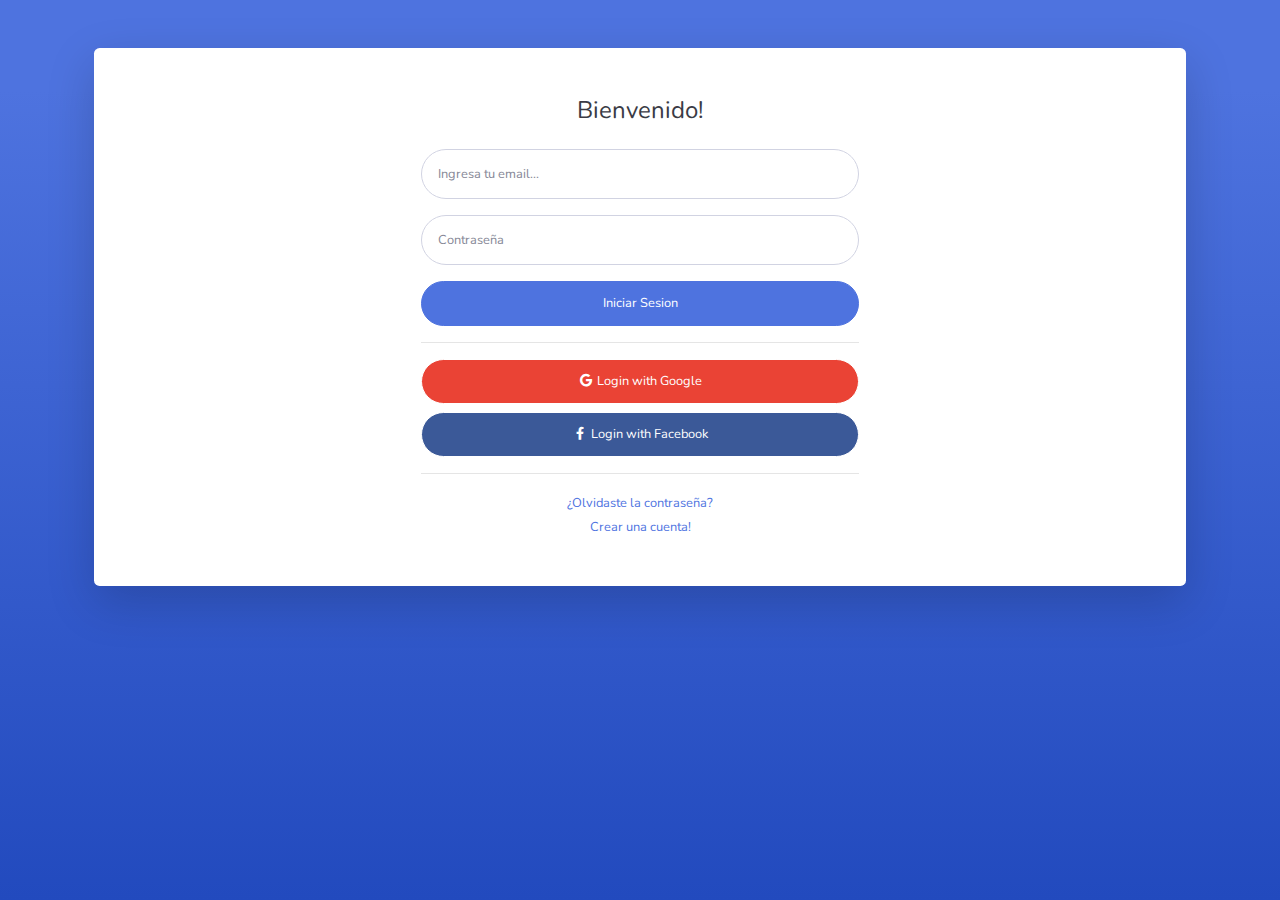
<file: GestionPersonas/src/main/resources/static/index.html>
<!DOCTYPE html>
<html lang="en">

<head>

    <meta charset="utf-8">
    <meta http-equiv="X-UA-Compatible" content="IE=edge">
    <meta name="viewport" content="width=device-width, initial-scale=1, shrink-to-fit=no">
    <meta name="description" content="">
    <meta name="author" content="">

    <title>Sistema Gestion - Iniciar Sesion</title>

    <!-- Custom fonts for this template-->
    <link href="vendor/fontawesome-free/css/all.min.css" rel="stylesheet" type="text/css">
    <link
        href="https://fonts.googleapis.com/css?family=Nunito:200,200i,300,300i,400,400i,600,600i,700,700i,800,800i,900,900i"
        rel="stylesheet">

    <!-- Custom styles for this template-->
    <link href="css/sb-admin-2.min.css" rel="stylesheet">
    <link href="css/style.css" rel="stylesheet">

</head>

<body class="bg-gradient-primary">

    <div class="container">

        <!-- Outer Row -->
        <div class="row justify-content-center">

            <div class="col-xl-12 col-lg-10 col-md-9">

                <div class="card o-hidden border-0 shadow-lg my-5">
                    <div class="card-body p-0">
                        <!-- Nested Row within Card Body -->
                        <div class="row">
                            <div class="col-lg-3 "></div>
                            <div class="col-lg-6">
                                <div class="p-5">
                                    <div class="text-center">
                                        <h1 class="h4 text-gray-900 mb-4">Bienvenido!</h1>
                                    </div>
                                    <form class="user">
                                        <div class="form-group">
                                            <input type="email" class="form-control form-control-user"
                                                id="txtEmail" aria-describedby="emailHelp"
                                                placeholder="Ingresa tu email...">
                                        </div>
                                        <div class="form-group">
                                            <input type="password" class="form-control form-control-user"
                                                id="txtPassword" placeholder="Contraseña">
                                        </div>

                                        <a onclick="iniciarSesion()" href="#" class="btn btn-primary btn-user btn-block">
                                            Iniciar Sesion
                                        </a>
                                        <hr>
                                        <a href="index.html" class="btn btn-google btn-user btn-block">
                                            <i class="fab fa-google fa-fw"></i> Login with Google
                                        </a>
                                        <a href="index.html" class="btn btn-facebook btn-user btn-block">
                                            <i class="fab fa-facebook-f fa-fw"></i> Login with Facebook
                                        </a>
                                    </form>
                                    <hr>
                                    <div class="text-center">
                                        <a class="small" href="forgot-password.html">¿Olvidaste la contraseña?</a>
                                    </div>
                                    <div class="text-center">
                                        <a class="small" href="registrar.html">Crear una cuenta!</a>
                                    </div>
                                </div>
                            </div>
                        </div>
                    </div>
                </div>

            </div>

        </div>

    </div>

    <!-- Bootstrap core JavaScript-->
    <script src="vendor/jquery/jquery.min.js"></script>
    <script src="vendor/bootstrap/js/bootstrap.bundle.min.js"></script>

    <!-- Core plugin JavaScript-->
    <script src="vendor/jquery-easing/jquery.easing.min.js"></script>

    <!-- Custom scripts for all pages-->
    <script src="js/sb-admin-2.min.js"></script>

    <script src="js/login.js"></script>

</body>

</html>
</file>
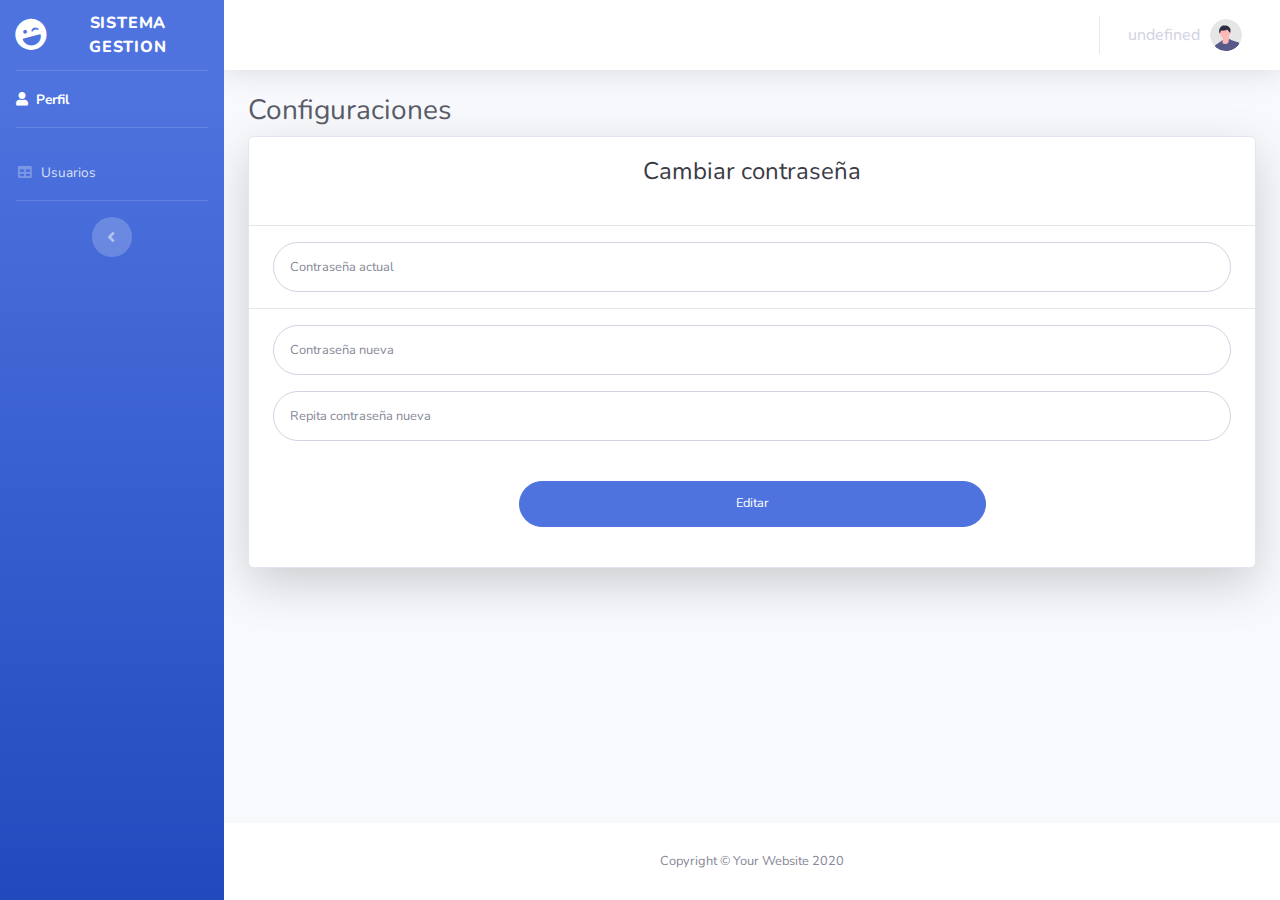
<file: GestionPersonas/src/main/resources/static/configuraciones.html>
<!DOCTYPE html>
<html lang="en">

<head>

    <meta charset="utf-8">
    <meta http-equiv="X-UA-Compatible" content="IE=edge">
    <meta name="viewport" content="width=device-width, initial-scale=1, shrink-to-fit=no">
    <meta name="description" content="">
    <meta name="author" content="">

    <title>Sistema Gestion</title>

    <!-- Custom fonts for this template -->
    <link href="vendor/fontawesome-free/css/all.min.css" rel="stylesheet" type="text/css">
    <link
        href="https://fonts.googleapis.com/css?family=Nunito:200,200i,300,300i,400,400i,600,600i,700,700i,800,800i,900,900i"
        rel="stylesheet">

    <!-- Custom styles for this template -->
    <link href="css/sb-admin-2.min.css" rel="stylesheet">

    <!-- Custom styles for this page -->
    <link href="vendor/datatables/dataTables.bootstrap4.min.css" rel="stylesheet">
    <link href="css/perfil.css" rel="stylesheet">
    <link href="css/validacion.css" rel="stylesheet">
    <link href="css/style.css" rel="stylesheet">

</head>

<body id="page-top">

    <!-- Page Wrapper -->
    <div id="wrapper">

        <!-- Sidebar -->
        <ul class="navbar-nav bg-gradient-primary sidebar sidebar-dark accordion" id="accordionSidebar">

            <!-- Sidebar - Brand -->
            <a class="sidebar-brand d-flex align-items-center justify-content-center" href="#">
                <div class="sidebar-brand-icon rotate-n-15">
                    <i class="fas fa-laugh-wink"></i>
                </div>
                <div class="sidebar-brand-text mx-3">Sistema Gestion</div>
            </a>

            <!-- Divider -->
            <hr class="sidebar-divider my-0">

            <!-- Nav Item - Dashboard -->
            <li class="nav-item active">
                <a class="nav-link" href="perfil.html">

                    <i class="fas fa-user fa-tachometer-alt"></i>
                    <span>Perfil</span></a>
            </li>

            <!-- Divider -->
            <hr class="sidebar-divider">





            <!-- Nav Item - Tables -->
            <li class="nav-item">
                <a class="nav-link" href="usuarios.html">
                    <i class="fas fa-fw fa-table"></i>
                    <span>Usuarios</span></a>
            </li>

            <!-- Divider -->
            <hr class="sidebar-divider d-none d-md-block">

            <!-- Sidebar Toggler (Sidebar) -->
            <div class="text-center d-none d-md-inline">
                <button class="rounded-circle border-0" id="sidebarToggle"></button>
            </div>

        </ul>
        <!-- End of Sidebar -->

        <!-- Content Wrapper -->
        <div id="content-wrapper" class="d-flex flex-column">

            <!-- Main Content -->
            <div id="content">

                <!-- Topbar -->
                <nav class="navbar navbar-expand navbar-light bg-white topbar mb-4 static-top shadow">

                    <!-- Sidebar Toggle (Topbar) -->
                    <form class="form-inline">
                        <button id="sidebarToggleTop" class="btn btn-link d-md-none rounded-circle mr-3">
                            <i class="fa fa-bars"></i>
                        </button>
                    </form>


                    <!-- Topbar Navbar -->
                    <ul class="navbar-nav ml-auto">



                        <div class="topbar-divider d-none d-sm-block"></div>

                        <!-- Nav Item - User Information -->
                        <li class="nav-item dropdown no-arrow">
                            <a class="nav-link dropdown-toggle" href="#" id="userDropdown" role="button"
                                data-toggle="dropdown" aria-haspopup="true" aria-expanded="false">
                                <span class="mr-2 d-none d-lg-inline text-gray-600 small" id="txt-perfilUsuario"></span>
                                <img class="img-profile rounded-circle" src="img/undraw_profile.svg">
                            </a>
                            <!-- Dropdown - User Information -->
                            <div class="dropdown-menu dropdown-menu-right shadow animated--grow-in"
                                aria-labelledby="userDropdown">
                                <a class="dropdown-item" href="configuraciones.html">
                                    <i class="fas fa-user fa-sm fa-fw mr-2 text-gray-400"></i>
                                    Configuraciones
                                </a>

                                <div class="dropdown-divider"></div>
                                <a class="dropdown-item" href="#" data-toggle="modal" data-target="#logoutModal">
                                    <i class="fas fa-sign-out-alt fa-sm fa-fw mr-2 text-gray-400"></i>
                                    Cerrar sesion
                                </a>
                            </div>
                        </li>

                    </ul>

                </nav>
                <!-- End of Topbar -->

                <!-- Begin Page Content -->
                <div class="container-fluid">

                    <!-- Page Heading -->
                    <h1 class="h3 mb-2 text-gray-800">Configuraciones</h1>



                    <!--contenido oculto-->

                    <div class="card border-2 shadow-lg my-1" id="cardEditarPerfil">
                        <div class="text-center">
                            <h1 class="h4 text-gray-900 mb-4 titulo">Cambiar contraseña</h1>
                        </div>
                        <hr>

                        <form class="user" id="formulario">

                            
                            <!--form grupo 3-->
                            <!--form grupo password-->
                            
                            <div class="form-group formulario__grupo" id="grupo-password">
                                
                                <input type="password" class="form-control form-control-user" name="password"
                                    id="txtPassword" placeholder="Contraseña actual">
                                <p class="formulario__input-error">Contraseña ingresada no es valida</p>
                            </div>
                            <hr>
                            <div class=" form-group formulario__grupo" id="grupo-passwordNuevo">
                                
                                <input type="password" class="form-control form-control-user" name="password"
                                    id="txtPasswordNuevo" placeholder="Contraseña nueva">
                               
                                <p class="formulario__input-error">Contraseña ingresada no es valida</p>
                            </div>
                            <div class="form-group formulario__grupo" id="grupo-repetirPasswordNuevo">
                                
                                <input type="password" class="form-control form-control-user" name="password"
                                    id="txtRepetirPasswordNuevo" placeholder="Repita contraseña nueva">
                               
                                <p class="formulario__input-error">Contraseña ingresada no coincide</p>
                            </div>
                            <br>
                            <div class="form-group row achicar-btn">
                                <!--form botones -->
                                
                                <div class="col-sm-6 formulario__grupo">
                                    <a onclick="cambiarPassword()" href="#"
                                        class="btn btn-primary btn-user btn-block">Editar</a>
                                </div>

                            </div>
                            <br>

                        </form>

                    </div>

                </div>
                <!-- /.container-fluid -->

            </div>
            <!-- End of Main Content -->

            <!-- Footer -->
            <footer class="sticky-footer bg-white">
                <div class="container my-auto">
                    <div class="copyright text-center my-auto">
                        <span>Copyright &copy; Your Website 2020</span>
                    </div>
                </div>
            </footer>
            <!-- End of Footer -->

        </div>
        <!-- End of Content Wrapper -->

    </div>
    <!-- End of Page Wrapper -->

    <!-- Scroll to Top Button-->
    <a class="scroll-to-top rounded" href="#page-top">
        <i class="fas fa-angle-up"></i>
    </a>

    <!-- Logout Modal-->
    <div class="modal fade" id="logoutModal" tabindex="-1" role="dialog" aria-labelledby="exampleModalLabel"
        aria-hidden="true">
        <div class="modal-dialog" role="document">
            <div class="modal-content">
                <div class="modal-header">
                    <h5 class="modal-title" id="exampleModalLabel">¿Quieres cerrar la sesion?</h5>
                    <button class="close" type="button" data-dismiss="modal" aria-label="Close">
                        <span aria-hidden="true">×</span>
                    </button>
                </div>
                <div class="modal-body">Seleccione "Cerrar sesión" a continuación si está listo para finalizar su sesión
                    actual</div>
                <div class="modal-footer">
                    <button class="btn btn-secondary" type="button" data-dismiss="modal">Cancelar</button>
                    <a class="btn btn-primary" href="index.html">Cerrar sesion</a>
                </div>
            </div>
        </div>
    </div>



    <!-- Bootstrap core JavaScript-->
    <script src="vendor/jquery/jquery.min.js"></script>
    <script src="vendor/bootstrap/js/bootstrap.bundle.min.js"></script>

    <!-- Core plugin JavaScript-->
    <script src="vendor/jquery-easing/jquery.easing.min.js"></script>

    <!-- Custom scripts for all pages-->
    <script src="js/sb-admin-2.min.js"></script>

    <!-- Page level plugins -->
    <script src="vendor/datatables/jquery.dataTables.min.js"></script>
    <script src="vendor/datatables/dataTables.bootstrap4.min.js"></script>

    <!-- Page level custom scripts -->
    <script src="js/configuraciones.js"></script>

</body>

</html>
</file>
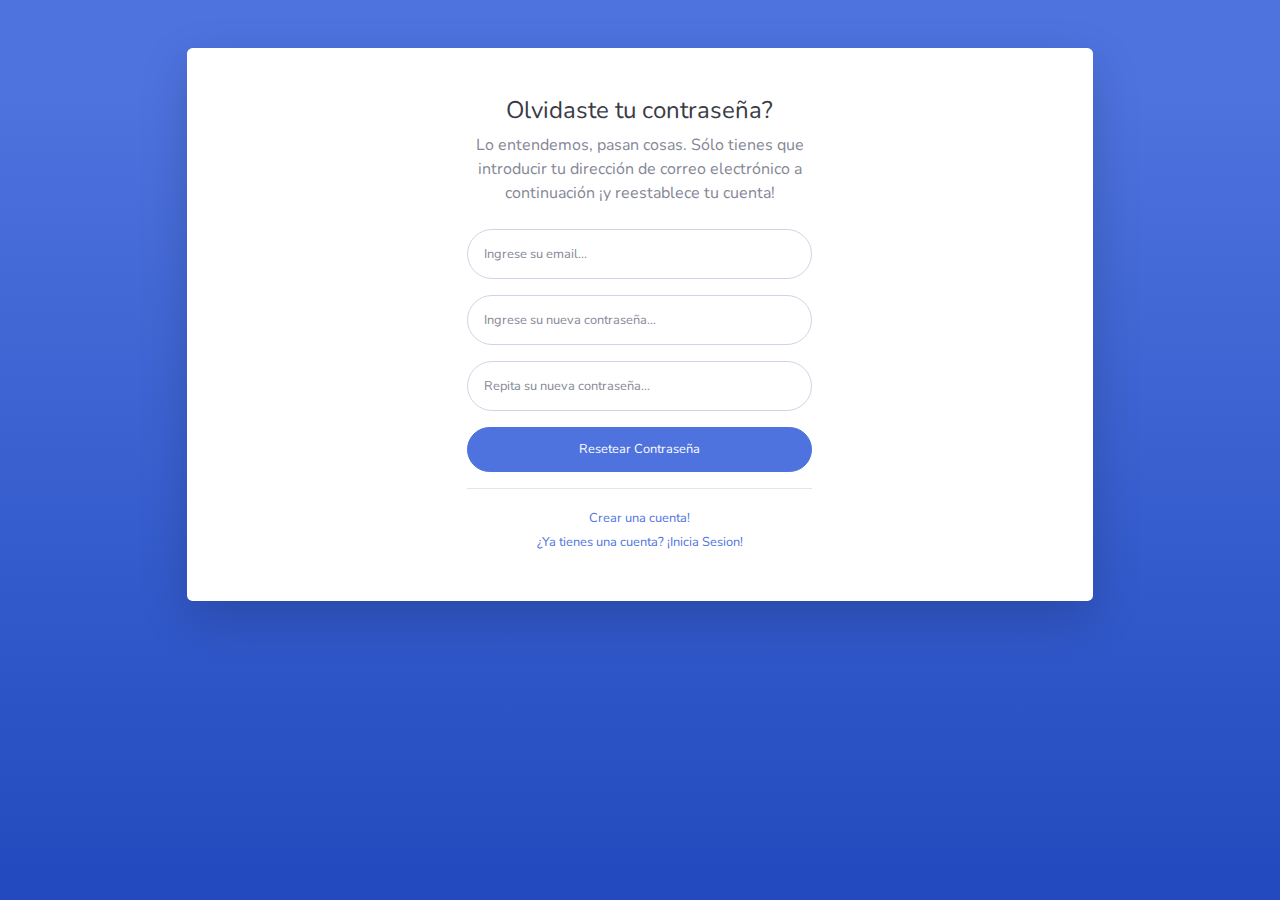
<file: GestionPersonas/src/main/resources/static/forgot-password.html>
<!DOCTYPE html>
<html lang="en">

<head>

    <meta charset="utf-8">
    <meta http-equiv="X-UA-Compatible" content="IE=edge">
    <meta name="viewport" content="width=device-width, initial-scale=1, shrink-to-fit=no">
    <meta name="description" content="">
    <meta name="author" content="">

    <title>Sistema Gestion - Recuperar Contraseña</title>

    <!-- Custom fonts for this template-->
    <link href="vendor/fontawesome-free/css/all.min.css" rel="stylesheet" type="text/css">
    <link
        href="https://fonts.googleapis.com/css?family=Nunito:200,200i,300,300i,400,400i,600,600i,700,700i,800,800i,900,900i"
        rel="stylesheet">

    <!-- Custom styles for this template-->
    
    <link href="css/sb-admin-2.min.css" rel="stylesheet">
    <link href="css/validacion.css" rel="stylesheet">

</head>

<body class="bg-gradient-primary">

    <div class="container">

        <!-- Outer Row -->
        <div class="row justify-content-center">

            <div class="col-xl-10 col-lg-12 col-md-9">

                <div class="card o-hidden border-0 shadow-lg my-5">
                    <div class="card-body p-0">
                        <!-- Nested Row within Card Body -->
                        <div class="row">
                            <div class="col-lg-3 d-none d-lg-block"></div>
                            <div class="col-lg-6">
                                <div class="p-5">
                                    <div class="text-center">
                                        <h1 class="h4 text-gray-900 mb-2">Olvidaste tu contraseña?</h1>
                                        <p class="mb-4">Lo entendemos, pasan cosas. Sólo tienes que introducir tu
                                            dirección de correo electrónico a continuación
                                            ¡y reestablece tu cuenta!</p>
                                    </div>
                                    <form class="user">
                                        <div class="form-group formulario__grupo" id="grupo-email">
                                            <input type="email" class="form-control form-control-user" id="txtEmail"
                                                aria-describedby="email" placeholder="Ingrese su email...">
                                            
                                            <p class="formulario__input-error">Email ingresado no corresponde a un usuario registrado</p>
                                        </div>
                                        <div class="form-group formulario__grupo" id="grupo-password">
                                            <input type="password" class="form-control form-control-user"
                                                id="txtNuevaContraseña" aria-describedby="password"
                                                placeholder="Ingrese su nueva contraseña...">
                                                
                                                <p class="formulario__input-error">Contraseña ingresada no es valida</p>
                                        </div>
                                        <div class="form-group formulario__grupo" id="grupo-repetirPassword">
                                            <input type="password" class="form-control form-control-user"
                                                id="txtRepitaNuevaContraseña" aria-describedby="password"
                                                placeholder="Repita su nueva contraseña...">
                                                
                                                <p class="formulario__input-error">Contraseña ingresada no coincide</p>
                                        </div>

                                        <a onclick="restablecerPassword()" class="btn btn-primary btn-user btn-block">
                                            Resetear Contraseña
                                        </a>

                                    </form>
                                    <hr>
                                    <div class="text-center">
                                        <a class="small" href="registrar.html">Crear una cuenta!</a>
                                    </div>
                                    <div class="text-center">
                                        <a class="small" href="index.html">
                                            ¿Ya tienes una cuenta? ¡Inicia Sesion!</a>
                                    </div>
                                </div>
                            </div>
                        </div>
                    </div>
                </div>

            </div>

        </div>

    </div>

    <!-- Bootstrap core JavaScript-->
    <script src="vendor/jquery/jquery.min.js"></script>
    <script src="vendor/bootstrap/js/bootstrap.bundle.min.js"></script>

    <!-- Core plugin JavaScript-->
    <script src="vendor/jquery-easing/jquery.easing.min.js"></script>

    <!-- Custom scripts for all pages-->
    <script src="js/sb-admin-2.min.js"></script>

    <script src="js/forgot-password.js"></script>



</body>

</html>
</file>
<file: GestionPersonas/src/main/resources/static/css/style.css>
.img-profile{
    margin: 10px;
}
</file>
<file: GestionPersonas/src/main/resources/static/css/perfil.css>
.formulario__grupo{
    padding-right: 1.5rem;
    padding-left: 1.5rem;
}

.titulo{
    padding-top: 20px;
}

.cardEditarPerfil{
    opacity: 0;
}

.achicar-btn{
    justify-content: center;
    
}
</file>
<file: GestionPersonas/src/main/resources/static/css/validacion.css>
.formulario__input-error{
    display: none;
}

.formulario__input-error-activo{
    display: block;
}

.formulario__validacion-estado{
    position: absolute;
    right: 20px;
    bottom: 50px;
    z-index: 100;
    font-size: 20px;
    opacity: 0;
    
    
}

.formulario__mensaje{
    height: 45px;
    line-height: 45px;
    background-color: #f66060;
    padding: 0 15px ;
    border-radius: 20px;
    color: black;
    text-align: center;
    display: block;
}

.formulario__mensaje p{
    margin: 0;
}

.formulario__mensaje-activo{
    display: block;
}

.formulario__grupo-correcto .formulario__validacion-estado{
    color: #1ed12d;
    opacity: 1;

}

.formulario__grupo-incorrecto .form-control{
    border: solid #bb2929;
}

.formulario__grupo-correcto .form-control{
    border: solid #1ed12d;
}

.formulario__grupo-incorrecto .formulario__validacion-estado{
    color: #bb2929;
    opacity: 1;
}
</file>
